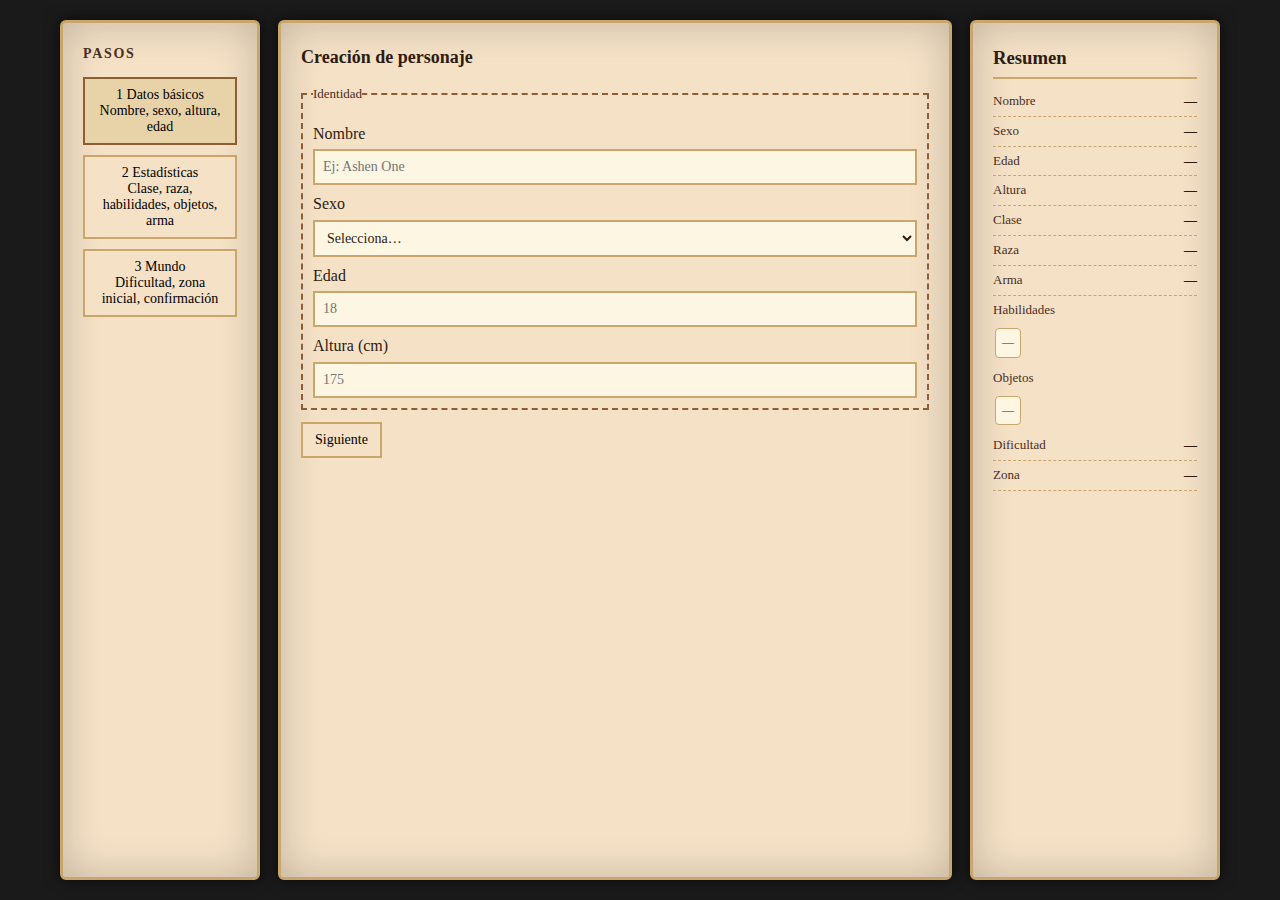
<file: index.html>
<!doctype html>
<html lang="es">
<head>
  <meta charset="utf-8" />
  <meta name="viewport" content="width=device-width, initial-scale=1" />
  <title>Creación de Personaje – Base HTML+CSS</title>
  <link rel="stylesheet" href="css/inicio.css">
</head>
<body>
  <main class="app" aria-label="Creador de personaje">

    <!-- IZQUIERDA – pasos (botones pequeños) -->
    <nav class="steps" aria-label="Pasos">
      <h2>Pasos</h2>
      <ul class="step-list">
        <li><button class="step-btn is-active" data-step="basicos" type="button">
          <span class="step-index">1</span>
          <span>
            <span class="step-title">Datos básicos</span><br>
            <span class="step-sub">Nombre, sexo, altura, edad</span>
          </span>
        </button></li>
        <li><button class="step-btn" data-step="stats" type="button">
          <span class="step-index">2</span>
          <span>
            <span class="step-title">Estadísticas</span><br>
            <span class="step-sub">Clase, raza, habilidades, objetos, arma</span>
          </span>
        </button></li>
        <li><button class="step-btn" data-step="mundo" type="button">
          <span class="step-index">3</span>
          <span>
            <span class="step-title">Mundo</span><br>
            <span class="step-sub">Dificultad, zona inicial, confirmación</span>
          </span>
        </button></li>
      </ul>
    </nav>

    <!-- CENTRO – contenido informativo / formularios (sin JS aún) -->
    <section class="panel" aria-live="polite">
      <header>
        <h1 style="font-size:18px; margin:0">Creación de personaje</h1>
        <span class="badge"></span>
      </header>

      <!-- Sección 1: básicos -->
      <div class="section is-visible" id="sec-basicos" data-step-content="basicos">
        <fieldset class="fieldset">
          <legend>Identidad</legend>
          <label for="nombre">Nombre</label>
          <input id="nombre" name="nombre" type="text" placeholder="Ej: Ashen One" />

          <div class="grid-2">
            <div>
              <label for="sexo">Sexo</label>
              <select id="sexo" name="sexo">
                <option value="">Selecciona…</option>
                <option value="femenino">Femenino</option>
                <option value="masculino">Masculino</option>
                <option value="otro">Otro</option>
              </select>
            </div>
            <div>
              <label for="edad">Edad</label>
              <input id="edad" name="edad" type="number" min="1" max="120" placeholder="18" />
            </div>
          </div>

          <label for="altura">Altura (cm)</label>
          <input id="altura" name="altura" type="number" min="50" max="250" placeholder="175" />
        </fieldset>
        <input type="button" value="Siguiente" class="step-btn" onclick="guardarDatosPer()"/>
      </div>

      <!-- Sección 2: estadísticas -->
      <div class="section" id="sec-stats" data-step-content="stats" >

      </div>

      <!-- Sección 3: mundo -->
      <div class="section" id="sec-mundo" data-step-content="mundo">

      </div>
    </section>

    <!-- DERECHA – resumen en vivo (lo rellenarás con JS) -->
    <aside class="summary" aria-label="Resumen">
      <h3>Resumen</h3>
      <div class="line"><span class="key">Nombre</span><span class="val" id="sum-nombre">—</span></div>
      <div class="line"><span class="key">Sexo</span><span class="val" id="sum-sexo">—</span></div>
      <div class="line"><span class="key">Edad</span><span class="val" id="sum-edad">—</span></div>
      <div class="line"><span class="key">Altura</span><span class="val" id="sum-altura">—</span></div>
      <div class="line"><span class="key">Clase</span><span class="val" id="sum-clase">—</span></div>
      <div class="line"><span class="key">Raza</span><span class="val" id="sum-raza">—</span></div>
      <div class="line"><span class="key">Arma</span><span class="val" id="sum-arma">—</span></div>
      <div class="line" style="border-bottom:none; display:block">
        <div class="key" style="margin-bottom:6px">Habilidades</div>
        <div id="sum-habilidades"><span class="pill">—</span></div>
      </div>
      <div class="line" style="border-bottom:none; display:block">
        <div class="key" style="margin-bottom:6px">Objetos</div>
        <div id="sum-objetos"><span class="pill">—</span></div>
      </div>
      <div class="line"><span class="key">Dificultad</span><span class="val" id="sum-dificultad">—</span></div>
      <div class="line"><span class="key">Zona</span><span class="val" id="sum-zona">—</span></div>
    </aside>

  </main>

  <script src="js/clases.js"></script>
  <script src="js/infoCreacion.js"></script>
  <script src="js/datosPersonaje.js"></script>
  <script src="js/seleccionClases.js"></script>
</body>
</html>
</file>
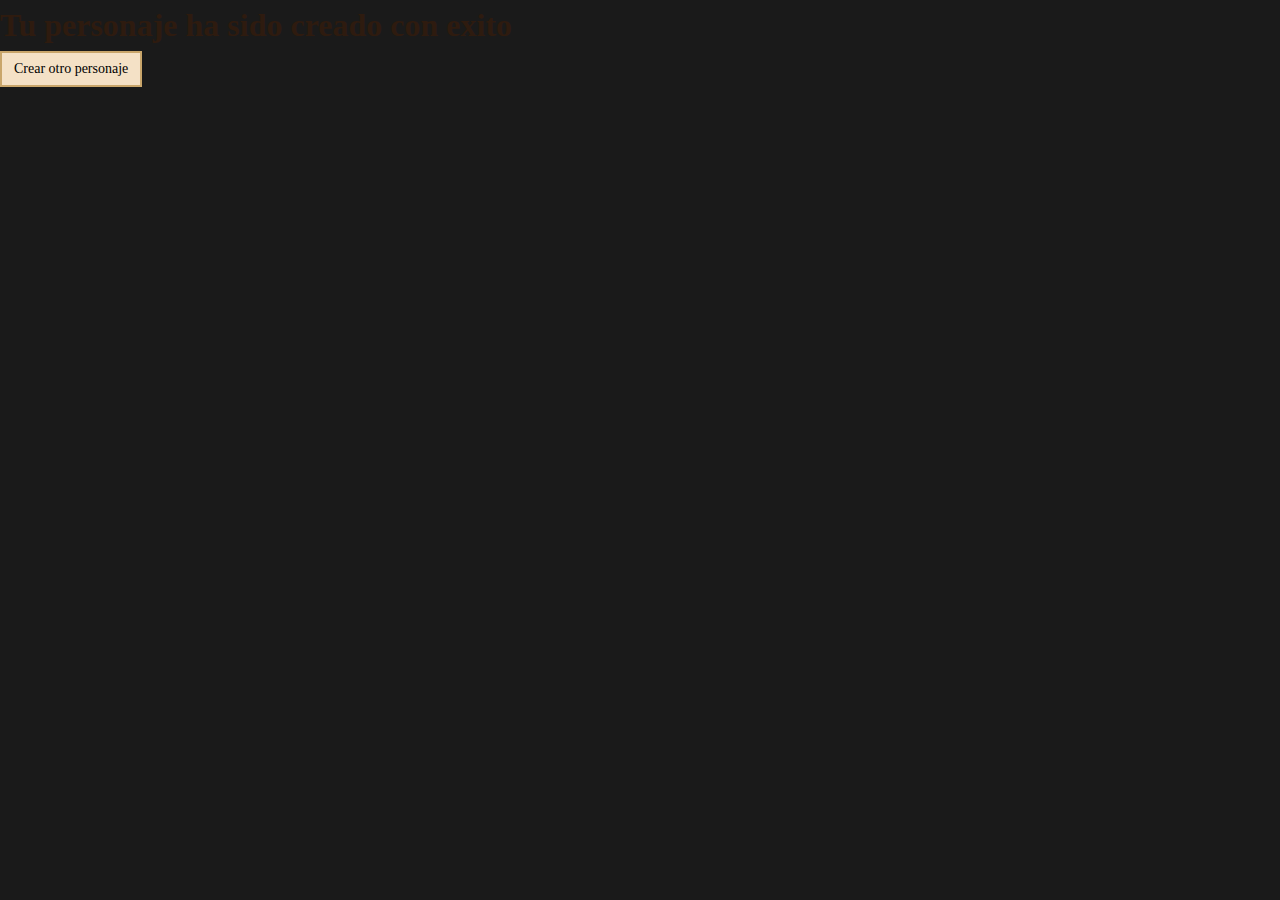
<file: final.html>
<!DOCTYPE html>
<html lang="en">
<head>
    <meta charset="UTF-8">
    <meta name="viewport" content="width=device-width, initial-scale=1.0">
    <title>Document</title>
    <link rel="stylesheet" href="css/inicio.css">
</head>
<body>
    <h1>Tu personaje ha sido creado con exito</h1>
    <a href="index.html">
        <button type="button" class="step-btn" style="justify-content:center" >Crear otro personaje</button>
    </a>
</body>
</html>
</file>
<file: css/inicio.css>
:root{
  --bg: #1a1a1a;            /* fondo oscuro */
  --parchment: #f4e1c6;     /* pergamino */
  --ink: #2e1b0f;           /* tinta oscura */
  --ink-light: #4b2e1c;
  --accent: #8b5e34;        /* detalles marrón/oro viejo */
  --border: #c9a66b;        /* borde pergamino */
}

*{box-sizing:border-box; margin:0; padding:0;}
body{
  font-family: "Times New Roman", serif;
  background: var(--bg);
  color: var(--ink);
  line-height:1.6;
}

.app{
  display:grid;
  grid-template-columns: 200px 1fr 250px;
  gap: 18px;
  padding: 20px;
  max-width: 1200px;
  margin: 0 auto;
  min-height: 100vh;
}

/* efecto pergamino */
.panel, .steps, .summary{
  background: var(--parchment);
  border: 3px solid var(--border);
  border-radius: 6px;
  padding: 20px;
  box-shadow: 0 0 15px rgba(0,0,0,0.6), inset 0 0 40px rgba(0,0,0,0.2);
  position: relative;
}

/* textura desgastada */
.panel::before, .steps::before, .summary::before{
  content:"";
  position:absolute;
  inset:0;
  background: url('https://www.transparenttextures.com/patterns/parchment.png');
  opacity:0.3;
  pointer-events:none;
}

h1,h2,h3,legend,label{
  font-family: "Cinzel", serif;
  color: var(--ink);
}

.steps h2{
  font-size: 14px; text-transform: uppercase; letter-spacing:.12em; color: var(--ink-light);
  margin-bottom: 12px;
}

.step-list{ list-style:none; display:flex; flex-direction:column; gap:10px; }
.step-btn{
  background: var(--parchment);
  border: 2px solid var(--border);
  padding: 8px 12px;
  cursor:pointer;
  font-family: "Cinzel", serif;
  font-size:14px;
  transition: background .2s, transform .1s;
}
.step-btn:hover{
  background: #f0dcb8;
  transform: scale(1.02);
}
.step-btn.is-active{
  background: #e8d3a8;
  border-color: var(--accent);
}

label{
  display:block;
  margin:6px 0 3px;
}
input[type="text"], input[type="number"], select{
  width:100%;
  background:#fdf6e3;
  border:2px solid var(--border);
  padding:8px;
  font-family: inherit;
  font-size:14px;
  color:var(--ink);
}

.fieldset{
  border:2px dashed var(--accent);
  padding:10px;
  margin:12px 0;
}
.fieldset legend{ font-size:13px; color:var(--ink-light); }

.summary h3{
  border-bottom:2px solid var(--border);
  margin-bottom:8px;
  padding-bottom:4px;
}
.summary .line{
  display:flex; justify-content:space-between; padding:4px 0; border-bottom:1px dashed var(--border);
}
.summary .key{ font-size:13px; color:var(--ink-light); }
.summary .val{ font-size:13px; font-weight:bold; }

.pill{
  display:inline-block; font-size:12px; padding:4px 6px; background:#fdf6e3; border:1px solid var(--border); border-radius:4px; margin:2px;
}

@media(max-width: 1000px){
  .app{ grid-template-columns: 200px 1fr; }
  .summary{ display:none; }
}
@media(max-width: 700px){
  .app{ grid-template-columns: 1fr; }
  .steps{ position:static; }
}
</file>
